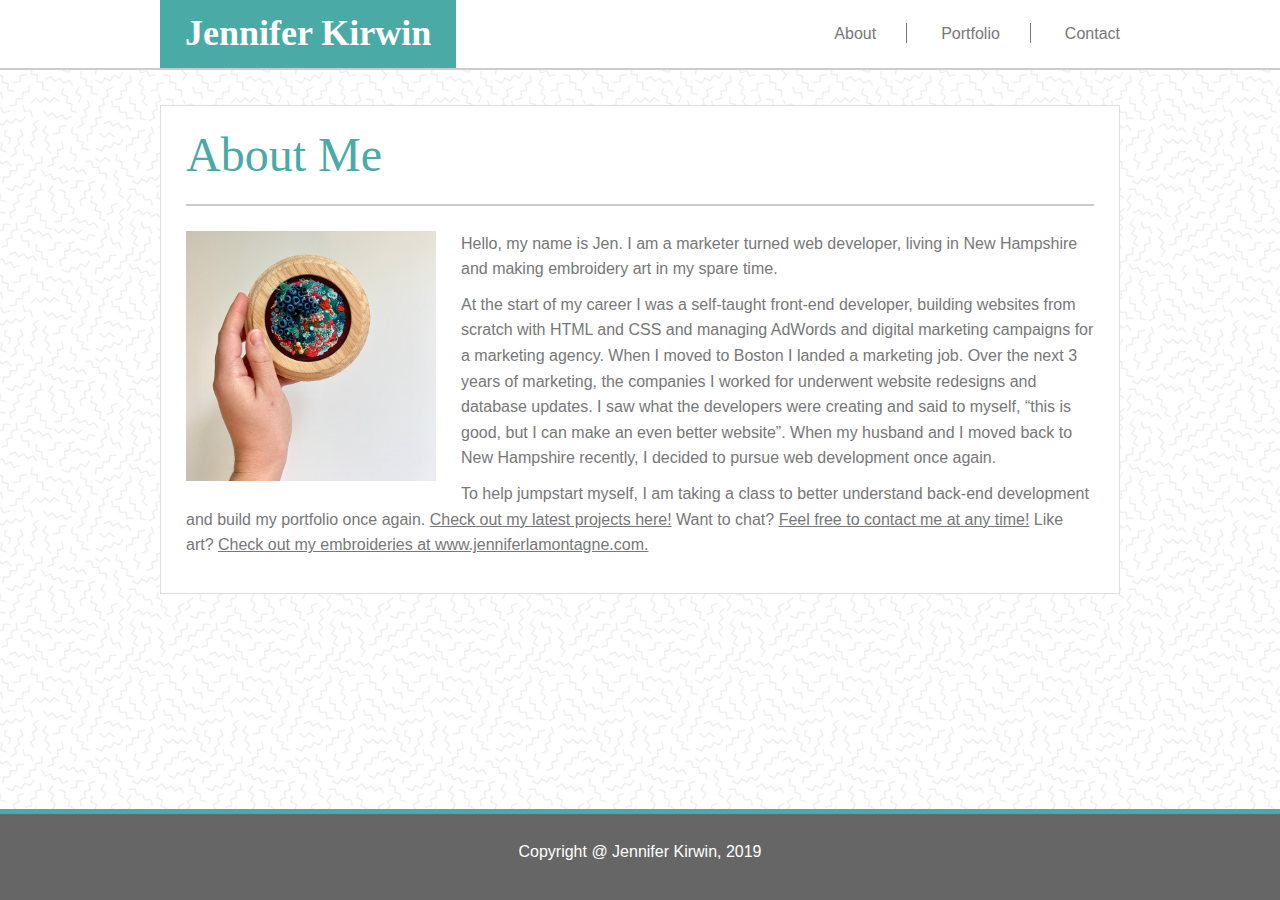
<file: index.html>
<!DOCTYPE html>
<html>
<head>
    <meta charset="UTF-8">
    <title>Jennifer Kirwin | Web Developer</title>
    <link rel="stylesheet" href="assets/css/reset.css">
    <link rel="stylesheet" href="assets/css/style.css">
</head>

<body>
    <nav>
        <div></div>

            <div class="title">
                <a href="index.html">Jennifer Kirwin</a>
            </div>
            <div class="nav-list">
                <ul>
                    <li><a href="index.html">About</a></li>
                    <li><a href="portfolio.html">Portfolio</a></li>
                    <li><a href="contact.html">Contact</a></li>
                </ul>
            </div>

        <div></div>    
    </nav>
    <section>
        <div></div>
        <div class="grid-item">
            <h1>About Me</h1>
            <img src="assets/images/lamontagne-jennifer_2019_sable-under-the-blueberry-bush_4.JPG" alt="Jennifer Lamontagne Kirwin" class="profile-pic">
            <p>Hello, my name is Jen. I am a marketer turned web developer, living in New Hampshire and making embroidery art in my spare time.</p>

            <p>At the start of my career I was a self-taught front-end developer, building websites from scratch with HTML and CSS and managing AdWords and digital marketing campaigns for a marketing agency. When I moved to Boston I landed a marketing job. Over the next 3 years of marketing, the companies I worked for underwent website redesigns and database updates. I saw what the developers were creating and said to myself, “this is good, but I can make an even better website”. When my husband and I moved back to New Hampshire recently, I decided to pursue web development once again.</p>
                
            <p>To help jumpstart myself, I am taking a class to better understand back-end development and build my portfolio once again. <a href="portfolio.html">Check out my latest projects here!</a> Want to chat? <a href="contact.html">Feel free to contact me at any time!</a> Like art? <a href="https://www.jenniferlamontagne.com/" target="_blank">Check out my embroideries at www.jenniferlamontagne.com.</a></p>
        </div>
        <div></div>
        
    </section>
    <footer>
        <p>Copyright @ Jennifer Kirwin, 2019</p>
    </footer>
</body>
</html>
</file>
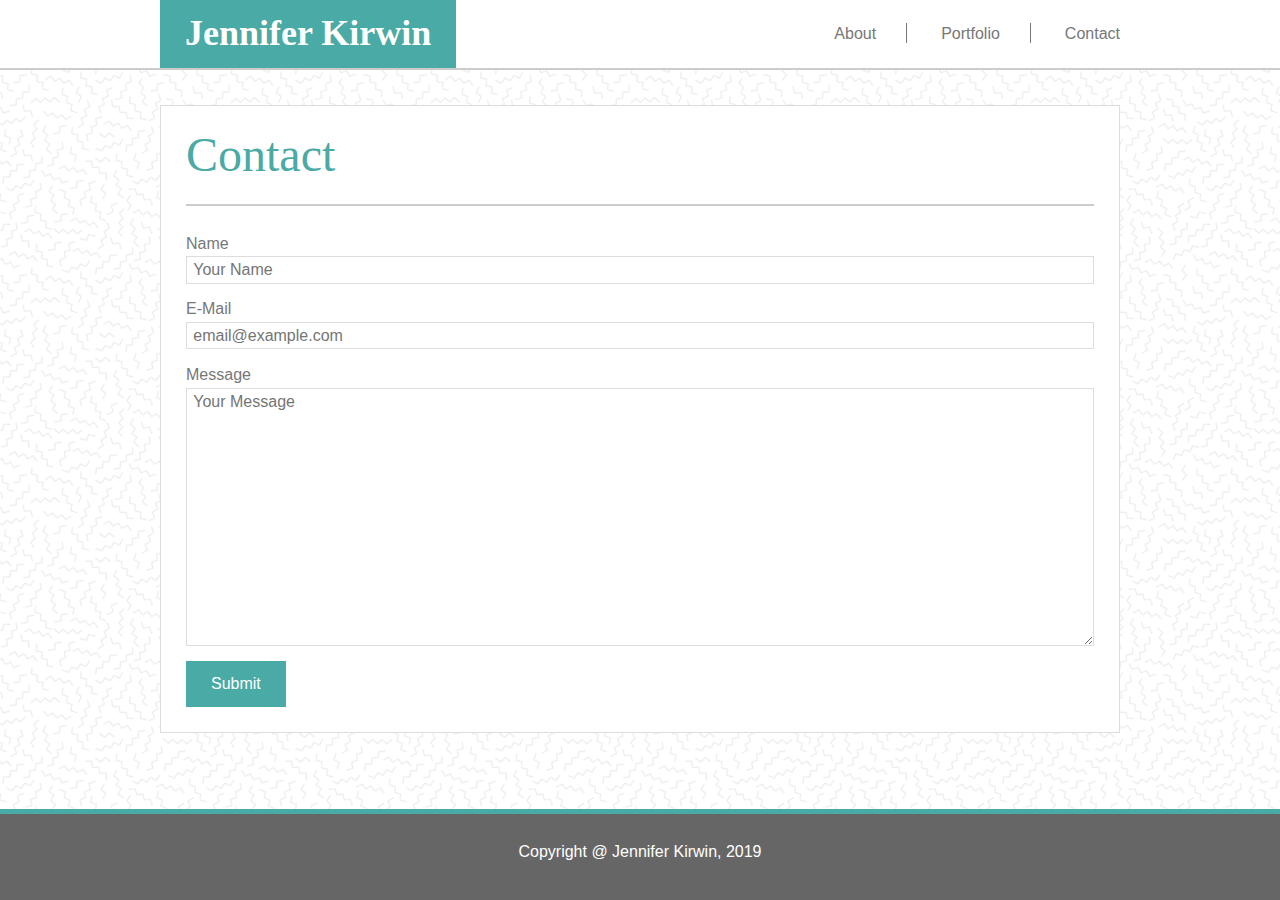
<file: contact.html>
<!DOCTYPE html>
<html>
<head>
    <meta charset="UTF-8">
    <title>Jennifer Kirwin | Web Developer</title>
    <link rel="stylesheet" href="assets/css/reset.css">
    <link rel="stylesheet" href="assets/css/style.css">
</head>

<body>
    <nav>
        <div></div>

            <div class="title">
                <a href="index.html">Jennifer Kirwin</a>
            </div>
            <div class="nav-list">
                <ul>
                    <li><a href="index.html">About</a></li>
                    <li><a href="portfolio.html">Portfolio</a></li>
                    <li><a href="contact.html">Contact</a></li>
                </ul>
            </div>

        <div></div>    
    </nav>
    <section>
        <div></div>
        <div class="grid-item">
            <h1>Contact</h1>
            <form action="">
                <label for="name">Name</label>
                <input name="name" type="text" id="name" placeholder="Your Name">
                <label for="email">E-Mail</label>
                <input name="email" type="email" id="email" placeholder="email@example.com">
                <label for="message">Message</label>
                <textarea name="message" rows="10" cols="30" id="message" placeholder="Your Message"></textarea>
                <input type="submit" value="Submit">
            </form>
        </div>
        <div></div>
        
    </section>
    <footer>
        <p>Copyright @ Jennifer Kirwin, 2019</p>
    </footer>
</body>
</html>
</file>
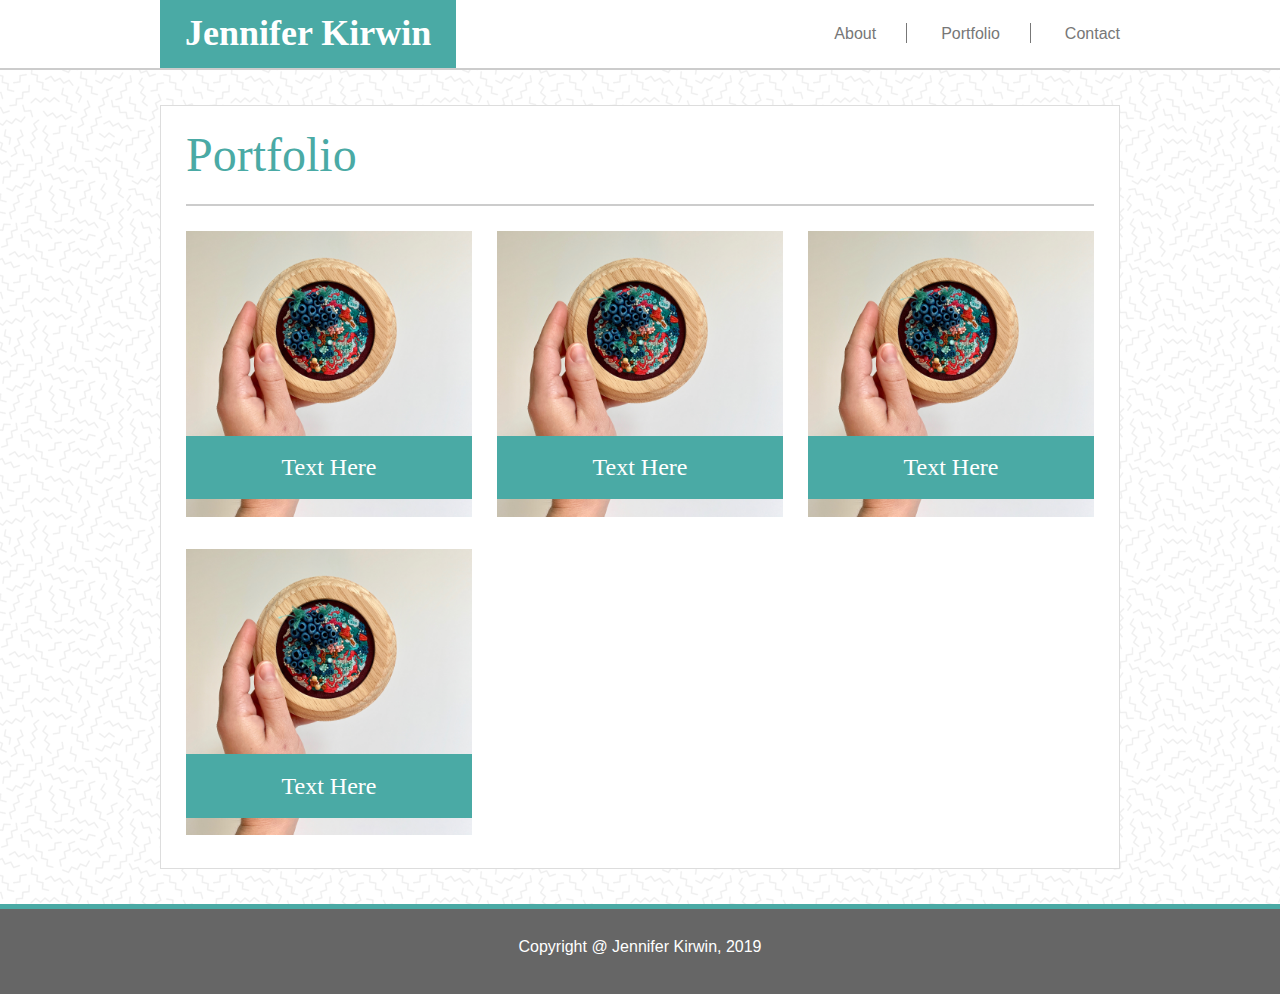
<file: portfolio.html>
<!DOCTYPE html>
<html>
<head>
    <meta charset="UTF-8">
    <title>Jennifer Kirwin | Web Developer</title>
    <link rel="stylesheet" href="assets/css/reset.css">
    <link rel="stylesheet" href="assets/css/style.css">
</head>

<body>
    <nav>
        <div></div>

            <div class="title">
                <a href="index.html">Jennifer Kirwin</a>
            </div>
            <div class="nav-list">
                <ul>
                    <li><a href="index.html">About</a></li>
                    <li><a href="portfolio.html">Portfolio</a></li>
                    <li><a href="contact.html">Contact</a></li>
                </ul>
            </div>

        <div></div>    
    </nav>
    <section>
        <div></div>
        <div class="grid-item">
            <h1>Portfolio</h1>
            <div class="portfolio-container">
                <div class="portfolio-card">
                    <a href="#">
                        <img src="assets/images/lamontagne-jennifer_2019_sable-under-the-blueberry-bush_4.JPG" alt="Jennifer Lamontagne Kirwin">
                        <h2>Text Here</h2>
                    </a>
                </div>
                <div class="portfolio-card">
                    <a href="#">
                        <img src="assets/images/lamontagne-jennifer_2019_sable-under-the-blueberry-bush_4.JPG" alt="Jennifer Lamontagne Kirwin">
                        <h2>Text Here</h2>
                    </a>
                </div>
                <div class="portfolio-card">
                    <a href="#">
                        <img src="assets/images/lamontagne-jennifer_2019_sable-under-the-blueberry-bush_4.JPG" alt="Jennifer Lamontagne Kirwin">
                        <h2>Text Here</h2>
                    </a>
                </div>
                <div class="portfolio-card">
                    <a href="#">
                        <img src="assets/images/lamontagne-jennifer_2019_sable-under-the-blueberry-bush_4.JPG" alt="Jennifer Lamontagne Kirwin">
                        <h2>Text Here</h2>
                    </a>
                </div>
            </div>
        </div>
        <div></div>
        
    </section>
    <footer>
        <p>Copyright @ Jennifer Kirwin, 2019</p>
    </footer>
</body>
</html>
</file>
<file: assets/css/style.css>
/* Teal color (used for headings and backgrounds) */
/* Paragraph and body text color */
/* Footer background color */
/* Main header border */
/* Main content border */
/* --------------------------------------------------------- */
/* General Styles */
/* --------------------------------------------------------- */
html {
  height: 100%;
  scroll-behavior: smooth;
  margin-left: calc(100vw - 100%);
}

body {
  /* Background pattern from Toptal Subtle Patterns */
  background-image: url("../images/memphis-mini.png");
  height: 100%;
}

h1, h2, h3, h4, h5, h6 {
  color: #4aaaa5;
  font-family: "Georgia", Times, Times New Roman, serif;
  border-bottom: 2px solid #cccccc;
}

h1 {
  font-size: 48px;
  margin: 0 0 25px 0;
  padding: 0 0 25px 0;
}

h2 {
  font-size: 36px;
}

h3 {
  font-size: 28px;
}

h4, h5, h6 {
  font-size: 18px;
}

p, a, li, label, input, textarea {
  font-family: "Arial", "Helvetica Neue", Helvetica, sans-serif;
  color: #777777;
  font-size: 16px;
  line-height: 1.6;
}

p {
  margin: 0 0 10px 0;
}

img {
  max-width: 100%;
}

label, input {
  display: block;
}

input[type="text"], input[type="email"], textarea {
  width: 100%;
  border: 1px solid #dddddd;
  margin-bottom: 12.5px;
  padding: 0 6.25px;
  -webkit-box-sizing: border-box;
  box-sizing: border-box;
}

input[type=submit] {
  background-color: #4aaaa5;
  color: #ffffff;
  border: none;
  padding: 10px 25px;
}

div {
  -webkit-box-sizing: border-box;
  box-sizing: border-box;
}

/* --------------------------------------------------------- */
/* Overall Grid Structure */
/* --------------------------------------------------------- */
body {
  display: -ms-grid;
  display: grid;
  grid-gap: 10px;
  height: 100%;
  -ms-grid-columns: 1fr;
      grid-template-columns: 1fr;
      grid-template-areas: "nav" "section" "footer";
  -ms-grid-rows: auto 1fr auto;
      grid-template-rows: auto 1fr auto;
}

nav {
  -ms-grid-row: 1;
  -ms-grid-column: 1;
  grid-area: nav;
}

section {
  -ms-grid-row: 2;
  -ms-grid-column: 1;
  grid-area: section;
  -ms-flex-item-align: start;
      align-self: flex-start;
}

footer {
  -ms-grid-row: 3;
  -ms-grid-column: 1;
  grid-area: footer;
}

/* --------------------------------------------------------- */
/* Navigation */
/* --------------------------------------------------------- */
nav {
  display: -ms-grid;
  display: grid;
  -ms-grid-columns: auto 400px 560px auto;
      grid-template-columns: auto 400px 560px auto;
  -webkit-box-align: center;
      -ms-flex-align: center;
          align-items: center;
  background-color: #ffffff;
  margin: 0 0 25px 0;
  border-bottom: 2px solid #cccccc;
}

.nav-list {
  -ms-grid-column-align: end;
      justify-self: end;
}

.nav-list li {
  list-style-type: none;
  display: inline;
  padding: 0 30px 0 30px;
  font-family: "Georgia", Times, Times New Roman, serif;
  font-size: 18px;
  border-right: 1px solid #777777;
}

.nav-list li a:link, .nav-list li a:active, .nav-list li a:visited {
  text-decoration: none;
  -webkit-transition: all .3s ease;
  /* Safari prior 6.1 */
  transition: all .3s ease;
}

.nav-list li a:hover {
  color: #4aaaa5;
}

.nav-list li:last-child {
  border-right: 0px solid #777777;
  padding: 0 0 0 30px;
}

.title a:link, .title a:visited, .title a:active {
  font-family: "Georgia", Times, Times New Roman, serif;
  color: #ffffff;
  background-color: #4aaaa5;
  display: inline-block;
  font-weight: bold;
  font-size: 36px;
  text-decoration: none;
  padding: 5px 25px;
}

/* --------------------------------------------------------- */
/* Body */
/* --------------------------------------------------------- */
section {
  display: -ms-grid;
  display: grid;
  -ms-grid-columns: auto 960px auto;
      grid-template-columns: auto 960px auto;
  -webkit-box-align: center;
      -ms-flex-align: center;
          align-items: center;
}

.grid-item {
  background-color: #ffffff;
  padding: 25px;
  border: 1px solid #dddddd;
}

img.profile-pic {
  max-height: 250px;
  float: left;
  padding: 0 25px 12.5px 0;
  position: relative;
}

/* --------------------------------------------------------- */
/* Portfolio Styles */
/* --------------------------------------------------------- */
.portfolio-container {
  display: -ms-grid;
  display: grid;
  -ms-grid-columns: auto auto auto;
      grid-template-columns: auto auto auto;
  -webkit-box-align: center;
      -ms-flex-align: center;
          align-items: center;
  grid-gap: 25px;
}

.portfolio-card {
  position: relative;
}

.portfolio-card h2 {
  border: none;
  color: #ffffff;
  background-color: #4aaaa5;
  text-align: center;
  font-size: 24px;
  padding: 12.5px;
  position: absolute;
  bottom: 25px;
  width: 100%;
  -webkit-box-sizing: border-box;
  box-sizing: border-box;
}

.portfolio-card a:link, .portfolio-card a:visited, .portfolio-card a:active {
  text-decoration: none;
  -webkit-transition: all .3s ease;
  /* Safari prior 6.1 */
  transition: all .3s ease;
}

.portfolio-card a:hover {
  opacity: .5;
}

/* --------------------------------------------------------- */
/* Footer */
/* --------------------------------------------------------- */
footer {
  margin: 25px 0 0 0;
  border-top: 5px solid #4aaaa5;
  background-color: #666666;
  text-align: center;
}

footer p {
  color: #ffffff;
  padding: 25px;
}
/*# sourceMappingURL=style.css.map */
</file>
